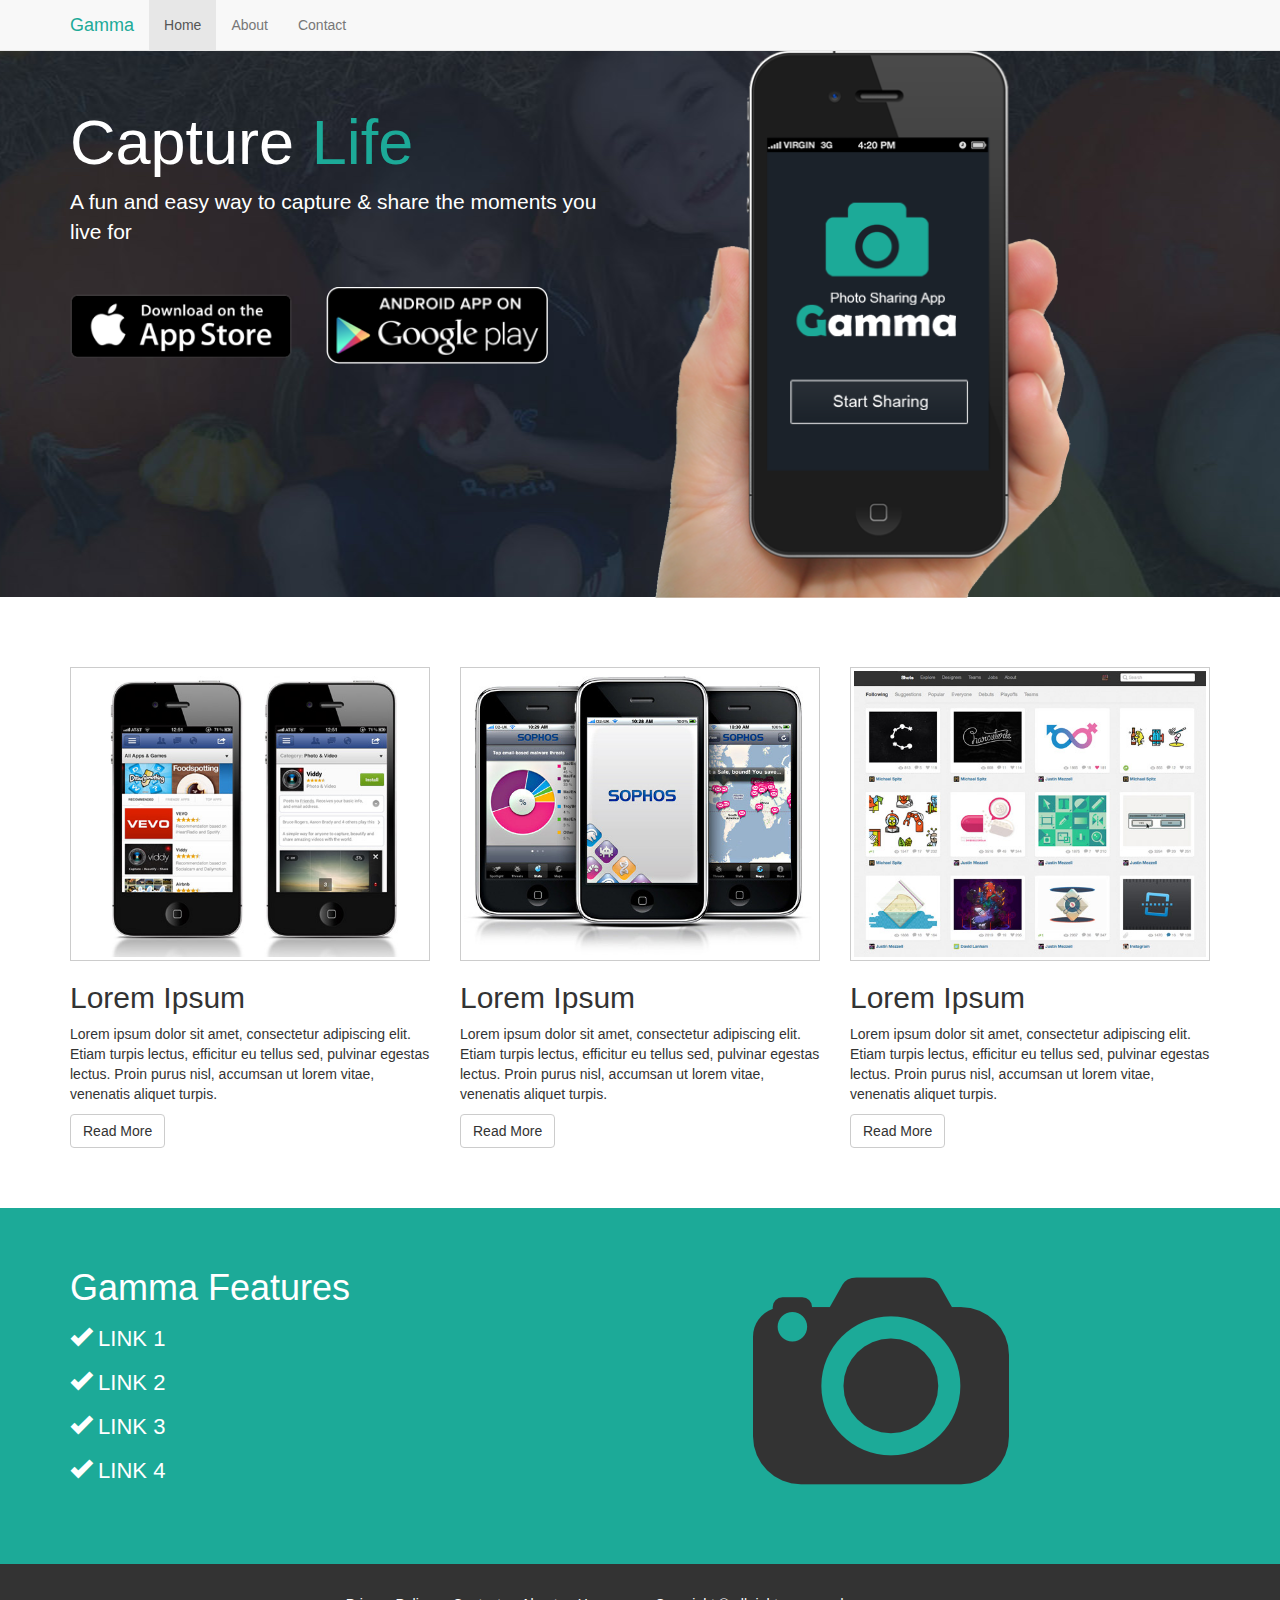
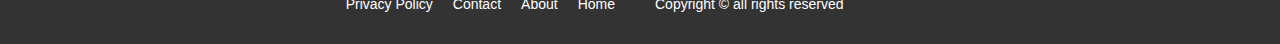
<file: index.html>
<!DOCTYPE html>
<html lang="en">
  <head>
    <meta charset="utf-8">
    <meta http-equiv="X-UA-Compatible" content="IE=edge">
    <meta name="viewport" content="width=device-width, initial-scale=1">
    <!-- The above 3 meta tags *must* come first in the head; any other head content must come *after* these tags -->

    <title>Gamma: Photo Sharing App</title>
    <!-- Bootstrap core CSS -->
    <link href="css/bootstrap.css" rel="stylesheet">
    <link rel="stylesheet" type="text/css" href="css/estilo.css">

  </head>

  <body>

    <nav class="navbar navbar-default navbar-fixed-top">
      <div class="container">
        <div class="navbar-header">
          <button type="button" class="navbar-toggle collapsed" data-toggle="collapse" data-target="#navbar" aria-expanded="false" aria-controls="navbar">
            <span class="sr-only">Toggle navigation</span>
            <span class="icon-bar"></span>
            <span class="icon-bar"></span>
            <span class="icon-bar"></span>
          </button>
          <a class="navbar-brand em-text" href="#">Gamma</a>
        </div>
        <div id="navbar" class="collapse navbar-collapse">
          <ul class="nav navbar-nav">
            <li class="active"><a href="#">Home</a></li>
            <li><a href="about.html">About</a></li>
            <li><a href="contact.html">Contact</a></li>
          </ul>
        </div><!--/.nav-collapse -->
      </div>
    </nav>

    <div class="jumbotron">
      <div class="container">
        <div class="row">
          <div class="col-md-6">
            <h1>Capture <span class="em-text">Life</span></h1>
            <p>A fun and easy way to capture & share the moments you live for</p>
            <a href="#"><img class="app-btn" src="img/icon_app_store.png"></a>
            <a href="#"><img class="app-btn" src="img/icon_google_play.png"></a>
          </div>

          <div class="col-md-6">
            <img class="showcase-img" src="img/site_phone.png">

          </div>
        </div>
     </div>
  </div>

    <section id="middle">
      <div class="container">
        <div class="row">
          <div class="col-md-4">
            <img src="img/demo1.jpg" class="demo">
            <h2>Lorem Ipsum</h2>
            <p>Lorem ipsum dolor sit amet, consectetur adipiscing elit. Etiam turpis lectus, efficitur eu tellus sed, pulvinar egestas lectus. Proin purus nisl, accumsan ut lorem vitae, venenatis aliquet turpis.</p>
            <a class="btn btn-default" href="#">Read More</a>
          </div>
          <div class="col-md-4">
            <img src="img/demo2.jpg" class="demo">
            <h2>Lorem Ipsum</h2>
            <p>Lorem ipsum dolor sit amet, consectetur adipiscing elit. Etiam turpis lectus, efficitur eu tellus sed, pulvinar egestas lectus. Proin purus nisl, accumsan ut lorem vitae, venenatis aliquet turpis.</p>
            <a href="#" class="btn btn-default">Read More</a>
          </div>

          <div class="col-md-4">
            <img src="img/demo3.jpg" class="demo">
            <h2>Lorem Ipsum</h2>
            <p>Lorem ipsum dolor sit amet, consectetur adipiscing elit. Etiam turpis lectus, efficitur eu tellus sed, pulvinar egestas lectus. Proin purus nisl, accumsan ut lorem vitae, venenatis aliquet turpis.</p>
            <a href="#" class="btn btn-default">Read More</a>
          </div>

        </div>
      </div>
    </section>

    <section id="feature">
      <div class="container">
        <div class="row">
          <div class="col-md-5">
            <h1>Gamma Features</h1>
            <ul>
              <li><i class="glyphicon glyphicon-ok"></i> LINK 1</li>
              <li><i class="glyphicon glyphicon-ok"></i> LINK 2</li>
              <li><i class="glyphicon glyphicon-ok"></i> LINK 3</li>
              <li><i class="glyphicon glyphicon-ok"></i> LINK 4</li>
            </ul>
          </div>
          <div class="col-md-4 col-md-offset-2">
            <img src="img/logo.png" class="big-logo">
          </div>
        </div>
      </div>
    </section>

    <footer>
      <div class="container">
        <div class="row">
          <div class="col-md-6 col-xs-12">
            <ul>
              <li><a href="#"></a>Home</li>
              <li><a href="#"></a>About</li>
              <li><a href="#"></a>Contact</li>
              <li><a href="#"></a>Privacy Policy</li>
            </ul>
          </div>
          <div class="col-md-6 col-xs-12">
            <p>Copyright &copy all rights reserved</p>
          </div>
        </div>
      </div>
    </footer>

    <!-- Bootstrap core JavaScript
    ================================================== -->
    <!-- Placed at the end of the document so the pages load faster -->
    <script src="https://ajax.googleapis.com/ajax/libs/jquery/1.12.4/jquery.min.js"></script>
    <script>window.jQuery || document.write('<script src="../../assets/js/vendor/jquery.min.js"><\/script>')</script>
    <script src="js/bootstrap.js"></script>
  </body>
</html>
</file>
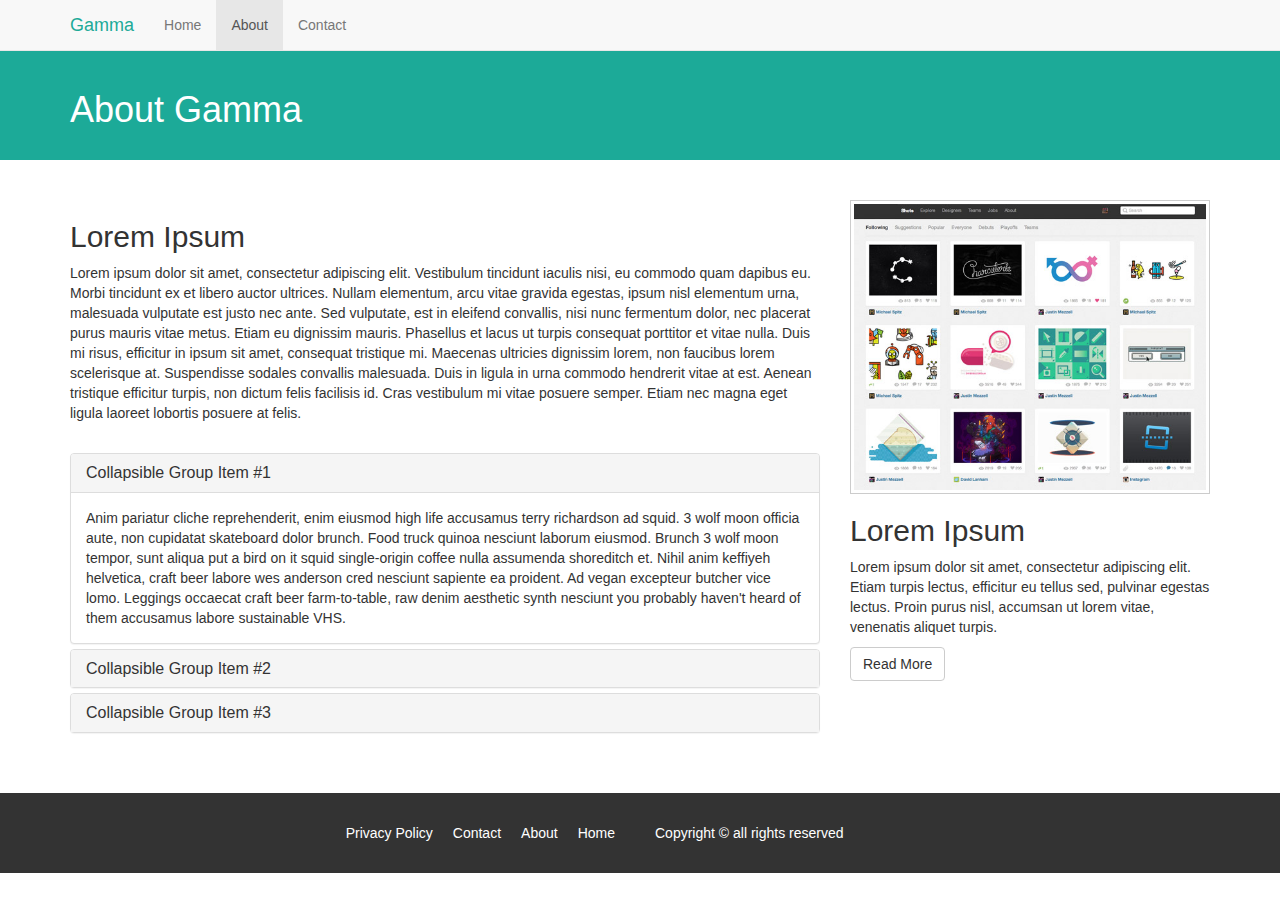
<file: about.html>
<!DOCTYPE html>
<html lang="en">
  <head>
    <meta charset="utf-8">
    <meta http-equiv="X-UA-Compatible" content="IE=edge">
    <meta name="viewport" content="width=device-width, initial-scale=1">
    <!-- The above 3 meta tags *must* come first in the head; any other head content must come *after* these tags -->

    <title>Gamma: About</title>
    <!-- Bootstrap core CSS -->
    <link href="css/bootstrap.css" rel="stylesheet">
    <link rel="stylesheet" type="text/css" href="css/estilo.css">

  </head>

  <body>

    <nav class="navbar navbar-default navbar-fixed-top">
      <div class="container">
        <div class="navbar-header">
          <button type="button" class="navbar-toggle collapsed" data-toggle="collapse" data-target="#navbar" aria-expanded="false" aria-controls="navbar">
            <span class="sr-only">Toggle navigation</span>
            <span class="icon-bar"></span>
            <span class="icon-bar"></span>
            <span class="icon-bar"></span>
          </button>
          <a class="navbar-brand em-text" href="#">Gamma</a>
        </div>
        <div id="navbar" class="collapse navbar-collapse">
          <ul class="nav navbar-nav">
            <li><a href="index.html">Home</a></li>
            <li class="active"><a href="about.html">About</a></li>
            <li><a href="contact.html">Contact</a></li>
          </ul>
        </div><!--/.nav-collapse -->
      </div>
    </nav>

  <section id="title-bar">
    <div class="container">
      <div class="row">
        <div class="col-md-12">
          <h1>About Gamma</h1>
        </div>
      </div>
    </div>
  </section>


    <section id="about">
      <div class="container">
        <div class="row">
          <div class="col-md-8">
            <h2>Lorem Ipsum</h2>
            <p>Lorem ipsum dolor sit amet, consectetur adipiscing elit. Vestibulum tincidunt iaculis nisi, eu commodo quam dapibus eu. Morbi tincidunt ex et libero auctor ultrices. Nullam elementum, arcu vitae gravida egestas, ipsum nisl elementum urna, malesuada vulputate est justo nec ante. Sed vulputate, est in eleifend convallis, nisi nunc fermentum dolor, nec placerat purus mauris vitae metus. Etiam eu dignissim mauris. Phasellus et lacus ut turpis consequat porttitor et vitae nulla. Duis mi risus, efficitur in ipsum sit amet, consequat tristique mi. Maecenas ultricies dignissim lorem, non faucibus lorem scelerisque at. Suspendisse sodales convallis malesuada. Duis in ligula in urna commodo hendrerit vitae at est. Aenean tristique efficitur turpis, non dictum felis facilisis id. Cras vestibulum mi vitae posuere semper. Etiam nec magna eget ligula laoreet lobortis posuere at felis. </p>
            <br>
            <div class="panel-group" id="accordion" role="tablist" aria-multiselectable="true">
  <div class="panel panel-default">
    <div class="panel-heading" role="tab" id="headingOne">
      <h4 class="panel-title">
        <a role="button" data-toggle="collapse" data-parent="#accordion" href="#collapseOne" aria-expanded="true" aria-controls="collapseOne">
          Collapsible Group Item #1
        </a>
      </h4>
    </div>
    <div id="collapseOne" class="panel-collapse collapse in" role="tabpanel" aria-labelledby="headingOne">
      <div class="panel-body">
        Anim pariatur cliche reprehenderit, enim eiusmod high life accusamus terry richardson ad squid. 3 wolf moon officia aute, non cupidatat skateboard dolor brunch. Food truck quinoa nesciunt laborum eiusmod. Brunch 3 wolf moon tempor, sunt aliqua put a bird on it squid single-origin coffee nulla assumenda shoreditch et. Nihil anim keffiyeh helvetica, craft beer labore wes anderson cred nesciunt sapiente ea proident. Ad vegan excepteur butcher vice lomo. Leggings occaecat craft beer farm-to-table, raw denim aesthetic synth nesciunt you probably haven't heard of them accusamus labore sustainable VHS.
      </div>
    </div>
  </div>
  <div class="panel panel-default">
    <div class="panel-heading" role="tab" id="headingTwo">
      <h4 class="panel-title">
        <a class="collapsed" role="button" data-toggle="collapse" data-parent="#accordion" href="#collapseTwo" aria-expanded="false" aria-controls="collapseTwo">
          Collapsible Group Item #2
        </a>
      </h4>
    </div>
    <div id="collapseTwo" class="panel-collapse collapse" role="tabpanel" aria-labelledby="headingTwo">
      <div class="panel-body">
        Anim pariatur cliche reprehenderit, enim eiusmod high life accusamus terry richardson ad squid. 3 wolf moon officia aute, non cupidatat skateboard dolor brunch. Food truck quinoa nesciunt laborum eiusmod. Brunch 3 wolf moon tempor, sunt aliqua put a bird on it squid single-origin coffee nulla assumenda shoreditch et. Nihil anim keffiyeh helvetica, craft beer labore wes anderson cred nesciunt sapiente ea proident. Ad vegan excepteur butcher vice lomo. Leggings occaecat craft beer farm-to-table, raw denim aesthetic synth nesciunt you probably haven't heard of them accusamus labore sustainable VHS.
      </div>
    </div>
  </div>
  <div class="panel panel-default">
    <div class="panel-heading" role="tab" id="headingThree">
      <h4 class="panel-title">
        <a class="collapsed" role="button" data-toggle="collapse" data-parent="#accordion" href="#collapseThree" aria-expanded="false" aria-controls="collapseThree">
          Collapsible Group Item #3
        </a>
      </h4>
    </div>
    <div id="collapseThree" class="panel-collapse collapse" role="tabpanel" aria-labelledby="headingThree">
      <div class="panel-body">
        Anim pariatur cliche reprehenderit, enim eiusmod high life accusamus terry richardson ad squid. 3 wolf moon officia aute, non cupidatat skateboard dolor brunch. Food truck quinoa nesciunt laborum eiusmod. Brunch 3 wolf moon tempor, sunt aliqua put a bird on it squid single-origin coffee nulla assumenda shoreditch et. Nihil anim keffiyeh helvetica, craft beer labore wes anderson cred nesciunt sapiente ea proident. Ad vegan excepteur butcher vice lomo. Leggings occaecat craft beer farm-to-table, raw denim aesthetic synth nesciunt you probably haven't heard of them accusamus labore sustainable VHS.
      </div>
    </div>
  </div>
</div>
          </div>

          <div class="col-md-4">
            <img src="img/demo3.jpg" class="demo">
            <h2>Lorem Ipsum</h2>
            <p>Lorem ipsum dolor sit amet, consectetur adipiscing elit. Etiam turpis lectus, efficitur eu tellus sed, pulvinar egestas lectus. Proin purus nisl, accumsan ut lorem vitae, venenatis aliquet turpis.</p>
            <a href="#" class="btn btn-default">Read More</a>
          </div>
        </div>
      </div>
    </section>

    <footer>
      <div class="container">
        <div class="row">
          <div class="col-md-6 col-xs-12">
            <ul>
              <li><a href="#"></a>Home</li>
              <li><a href="#"></a>About</li>
              <li><a href="#"></a>Contact</li>
              <li><a href="#"></a>Privacy Policy</li>
            </ul>
          </div>
          <div class="col-md-6 col-xs-12">
            <p>Copyright &copy all rights reserved</p>
          </div>
        </div>
      </div>
    </footer>

    <!-- Bootstrap core JavaScript
    ================================================== -->
    <!-- Placed at the end of the document so the pages load faster -->
    <script src="https://ajax.googleapis.com/ajax/libs/jquery/1.12.4/jquery.min.js"></script>
    <script>window.jQuery || document.write('<script src="../../assets/js/vendor/jquery.min.js"><\/script>')</script>
    <script src="js/bootstrap.js"></script>
  </body>
</html>
</file>
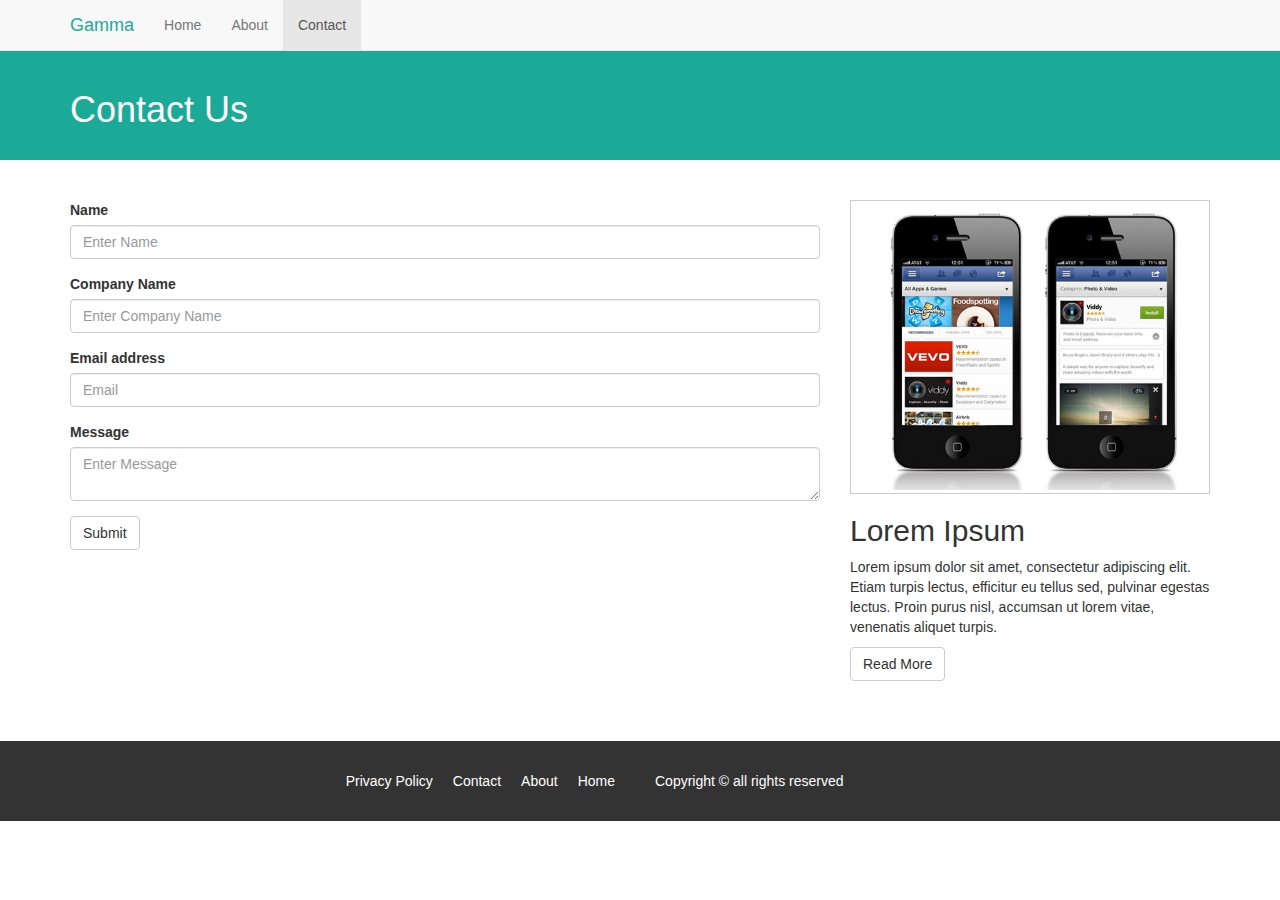
<file: contact.html>
<!DOCTYPE html>
<html lang="en">
  <head>
    <meta charset="utf-8">
    <meta http-equiv="X-UA-Compatible" content="IE=edge">
    <meta name="viewport" content="width=device-width, initial-scale=1">
    <!-- The above 3 meta tags *must* come first in the head; any other head content must come *after* these tags -->

    <title>Gamma: Contact</title>
    <!-- Bootstrap core CSS -->
    <link href="css/bootstrap.css" rel="stylesheet">
    <link rel="stylesheet" type="text/css" href="css/estilo.css">

  </head>

  <body>

    <nav class="navbar navbar-default navbar-fixed-top">
      <div class="container">
        <div class="navbar-header">
          <button type="button" class="navbar-toggle collapsed" data-toggle="collapse" data-target="#navbar" aria-expanded="false" aria-controls="navbar">
            <span class="sr-only">Toggle navigation</span>
            <span class="icon-bar"></span>
            <span class="icon-bar"></span>
            <span class="icon-bar"></span>
          </button>
          <a class="navbar-brand em-text" href="#">Gamma</a>
        </div>
        <div id="navbar" class="collapse navbar-collapse">
          <ul class="nav navbar-nav">
            <li><a href="index.html">Home</a></li>
            <li><a href="about.html">About</a></li>
            <li class="active"><a href="contact.html">Contact</a></li>
          </ul>
        </div><!--/.nav-collapse -->
      </div>
    </nav>

  <section id="title-bar">
    <div class="container">
      <div class="row">
        <div class="col-md-12">
          <h1>Contact Us</h1>
        </div>
      </div>
    </div>
  </section>


    <section id="contact">
      <div class="container">
        <div class="row">
          <div class="col-md-8">
            <form>
                <div class="form-group">
                     <label>Name</label>
                     <input type="text" class="form-control" id="exampleInputEmail1" placeholder="Enter Name">
         </div>
             <div class="form-group">
                 <label>Company Name</label>
                  <input type="text" class="form-control" id="exampleInputEmail1" placeholder="Enter Company Name">
        </div>
           <div class="form-group">
                 <label>Email address</label>
                 <input type="email" class="form-control" id="exampleInputEmail1" placeholder="Email">
            </div>
                       <div class="form-group">
                 <label>Message</label>
                 <textarea class="form-control" placeholder="Enter Message"></textarea>
            </div>
  <button type="submit" class="btn btn-default">Submit</button>
</form>
          </div>

          <div class="col-md-4">
            <img src="img/demo1.jpg" class="demo">
            <h2>Lorem Ipsum</h2>
            <p>Lorem ipsum dolor sit amet, consectetur adipiscing elit. Etiam turpis lectus, efficitur eu tellus sed, pulvinar egestas lectus. Proin purus nisl, accumsan ut lorem vitae, venenatis aliquet turpis.</p>
            <a href="#" class="btn btn-default">Read More</a>
          </div>
        </div>
      </div>
    </section>

    <footer>
      <div class="container">
        <div class="row">
          <div class="col-md-6 col-xs-12">
            <ul>
              <li><a href="#"></a>Home</li>
              <li><a href="#"></a>About</li>
              <li><a href="#"></a>Contact</li>
              <li><a href="#"></a>Privacy Policy</li>
            </ul>
          </div>
          <div class="col-md-6 col-xs-12">
            <p>Copyright &copy all rights reserved</p>
          </div>
        </div>
      </div>
    </footer>

    <!-- Bootstrap core JavaScript
    ================================================== -->
    <!-- Placed at the end of the document so the pages load faster -->
    <script src="https://ajax.googleapis.com/ajax/libs/jquery/1.12.4/jquery.min.js"></script>
    <script>window.jQuery || document.write('<script src="../../assets/js/vendor/jquery.min.js"><\/script>')</script>
    <script src="js/bootstrap.js"></script>
  </body>
</html>
</file>
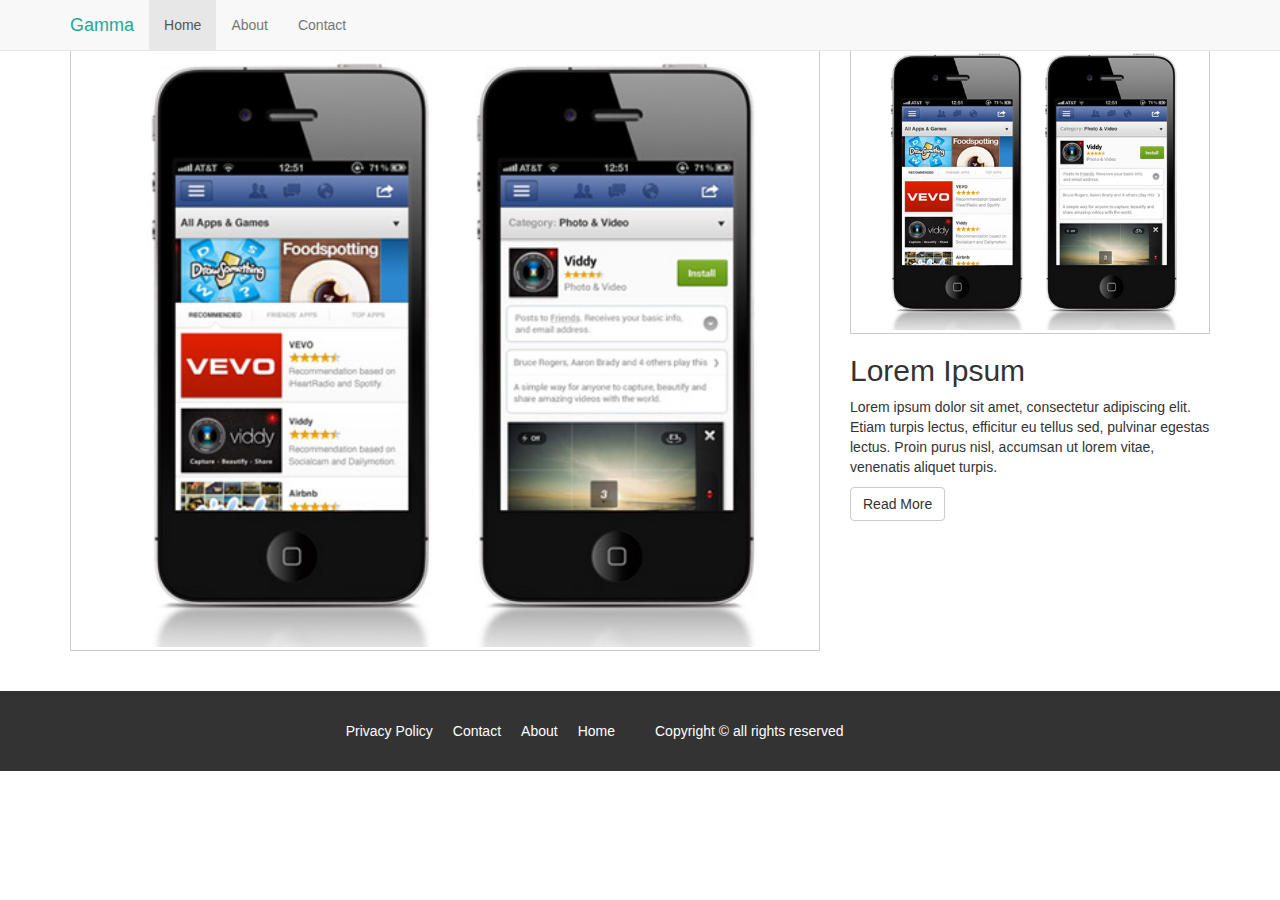
<file: sobre.html>
<!DOCTYPE html>
<html lang="en">
  <head>
    <meta charset="utf-8">
    <meta http-equiv="X-UA-Compatible" content="IE=edge">
    <meta name="viewport" content="width=device-width, initial-scale=1">
    <!-- The above 3 meta tags *must* come first in the head; any other head content must come *after* these tags -->

    <title>Gamma: About</title>
    <!-- Bootstrap core CSS -->
    <link href="css/bootstrap.css" rel="stylesheet">
    <link rel="stylesheet" type="text/css" href="css/estilo.css">

  </head>

  <body>

    <nav class="navbar navbar-default navbar-fixed-top">
      <div class="container">
        <div class="navbar-header">
          <button type="button" class="navbar-toggle collapsed" data-toggle="collapse" data-target="#navbar" aria-expanded="false" aria-controls="navbar">
            <span class="sr-only">Toggle navigation</span>
            <span class="icon-bar"></span>
            <span class="icon-bar"></span>
            <span class="icon-bar"></span>
          </button>
          <a class="navbar-brand em-text" href="#">Gamma</a>
        </div>
        <div id="navbar" class="collapse navbar-collapse">
          <ul class="nav navbar-nav">
            <li class="active"><a href="#">Home</a></li>
            <li><a href="about.html">About</a></li>
            <li><a href="contact.html">Contact</a></li>
          </ul>
        </div><!--/.nav-collapse -->
      </div>
    </nav>



    <section id="about">
      <div class="container">
        <div class="row">
          <div class="col-md-8">
            <img src="img/demo1.jpg" class="demo">

          </div>
          <div class="col-md-4">
            <img src="img/demo1.jpg" class="demo">
            <h2>Lorem Ipsum</h2>
            <p>Lorem ipsum dolor sit amet, consectetur adipiscing elit. Etiam turpis lectus, efficitur eu tellus sed, pulvinar egestas lectus. Proin purus nisl, accumsan ut lorem vitae, venenatis aliquet turpis.</p>
            <a href="#" class="btn btn-default">Read More</a>
          </div>

        </div>
      </div>
    </section>

    <footer>
      <div class="container">
        <div class="row">
          <div class="col-md-6">
            <ul>
              <li><a href="#"></a>Home</li>
              <li><a href="#"></a>About</li>
              <li><a href="#"></a>Contact</li>
              <li><a href="#"></a>Privacy Policy</li>
            </ul>
          </div>
          <div class="col-md-6">
            <p>Copyright &copy all rights reserved</p>
          </div>
        </div>
      </div>
    </footer>

    <!-- Bootstrap core JavaScript
    ================================================== -->
    <!-- Placed at the end of the document so the pages load faster -->
    <script src="https://ajax.googleapis.com/ajax/libs/jquery/1.12.4/jquery.min.js"></script>
    <script>window.jQuery || document.write('<script src="../../assets/js/vendor/jquery.min.js"><\/script>')</script>
    <script src="js/bootstrap.js"></script>
  </body>
</html>
</file>
<file: css/estilo.css>
@charset "utf-8"

body {
	padding-top: 50px;
}

.em-text{
	color: #1caa98 !important;
}

.col-md-4{
	margin-bottom: 20px;
}

section{
	padding: 40px 0 40px 0;
}

.jumbotron {
	background: #1b222a url(../img/site_showcase_bg.jpg) no-repeat top center;
	color: #fff;
	height: 597px;
	overflow: none;
}

.jumbotron h1 {
	margin-top: 60px;
}

.jumbotron p {
	margin-bottom: 40px;
}

.jumbotron img.app-btn {
	width: 40%;
	margin-right: 30px;
}

.jumbotron .showcase-img {
	width: 75%;
	height: 65%;
}

img.demo {
	width: 100%;
	padding: 3px;
	border: 1px solid #ccc;
}

section#feature {
	background: #1caa98;
	color: #fff;
	overflow: none;
	padding: 40px;
}

section#feature ul li {
	font-size: 22px;
	list-style: none;
	line-height: 2.0em;
}

section#feature ul {
	padding: 0;
	margin: 0;
}

section#title-bar {
	margin: 0;
	padding-top: 70px;
	height: 160px;
	background: #1caa98;
	color: #fff;
}

section#title-bar h1 {
	margin-bottom: 20px;
}

footer {
	background: #333;
	color: #fff;
	padding: 30px 0 20px 0;
}

footer li {
	float: right;
	padding: 0 10px 0 10px;
	list-style: none;
}

footer a {
	color: #fff;

}

footer p {
	color: #fff;
}

/*Media Queries */

@media(max-width: 1200px){
}

@media(max-width: 991px){
	.showcase-img {
		display: none;
	}
}

@media(min-width: 768px) and(max-width: 990px) {
	.jumbotron img.app-btn {
		width: 30%;
		margin-right: 30px;
	}

	.jumbotron {
		height: 400px !important;
		background-size:100% 100%; 
	}

	.jumbotron h1 {
		margin-top: 10px;
	}
}

@media(max-width: 768px){
	.jumbotron {
		height: 350px !important;
		background-size: 100% 100%;
	}
	.jumbotron h1{
		margin-top: 10px;
	}
}

@media(max-width: 500px){
	.jumbotron{
		height: 450px !important;
		background-image: none;
		text-align: center;
	}
	.jumbotron h1 {
		margin-top: 40px;
	}

	.jumbotron img .app-btn {
		width: 90%;
		margin: 0 auto 30px auto;
		display: block;
	}
	section#feature ul li {
		font-size: 19px !important;
	}

	footer p{
		float: none;
		text-align: center;
	}
}
</file>
